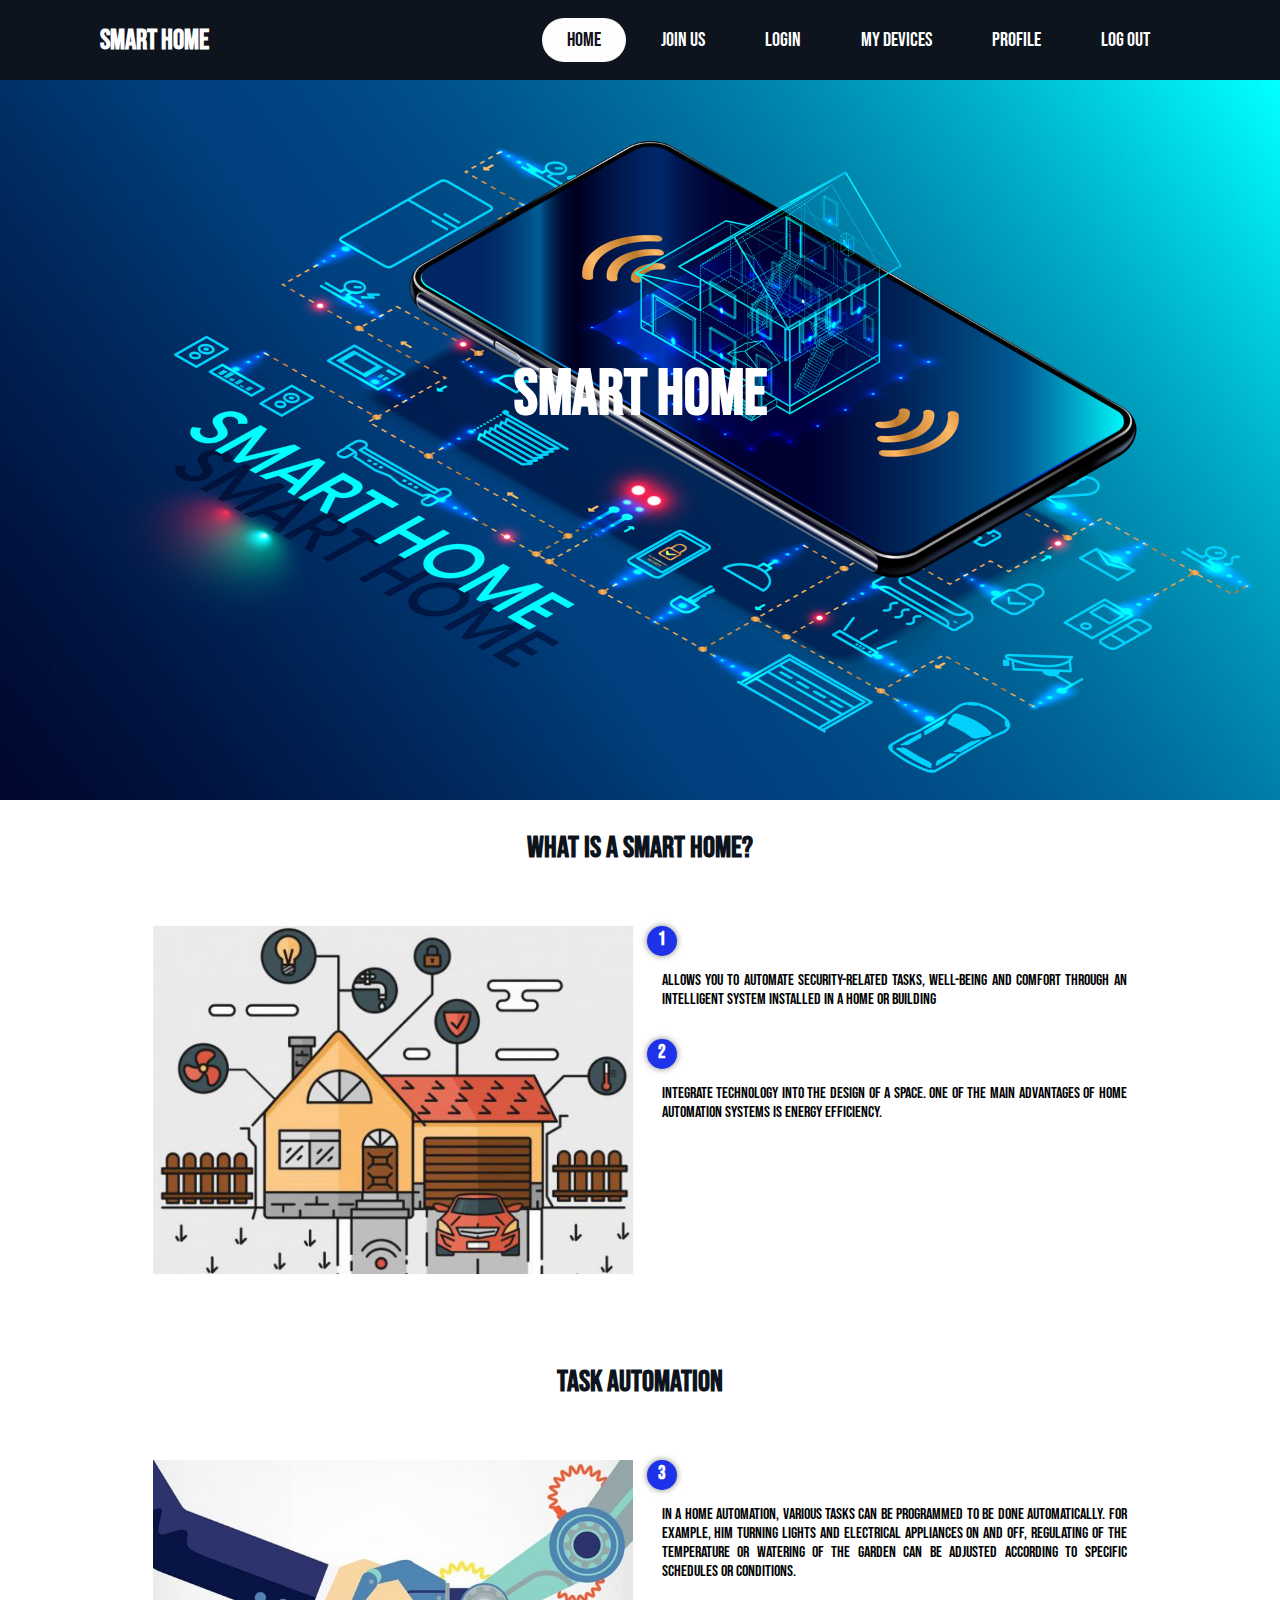
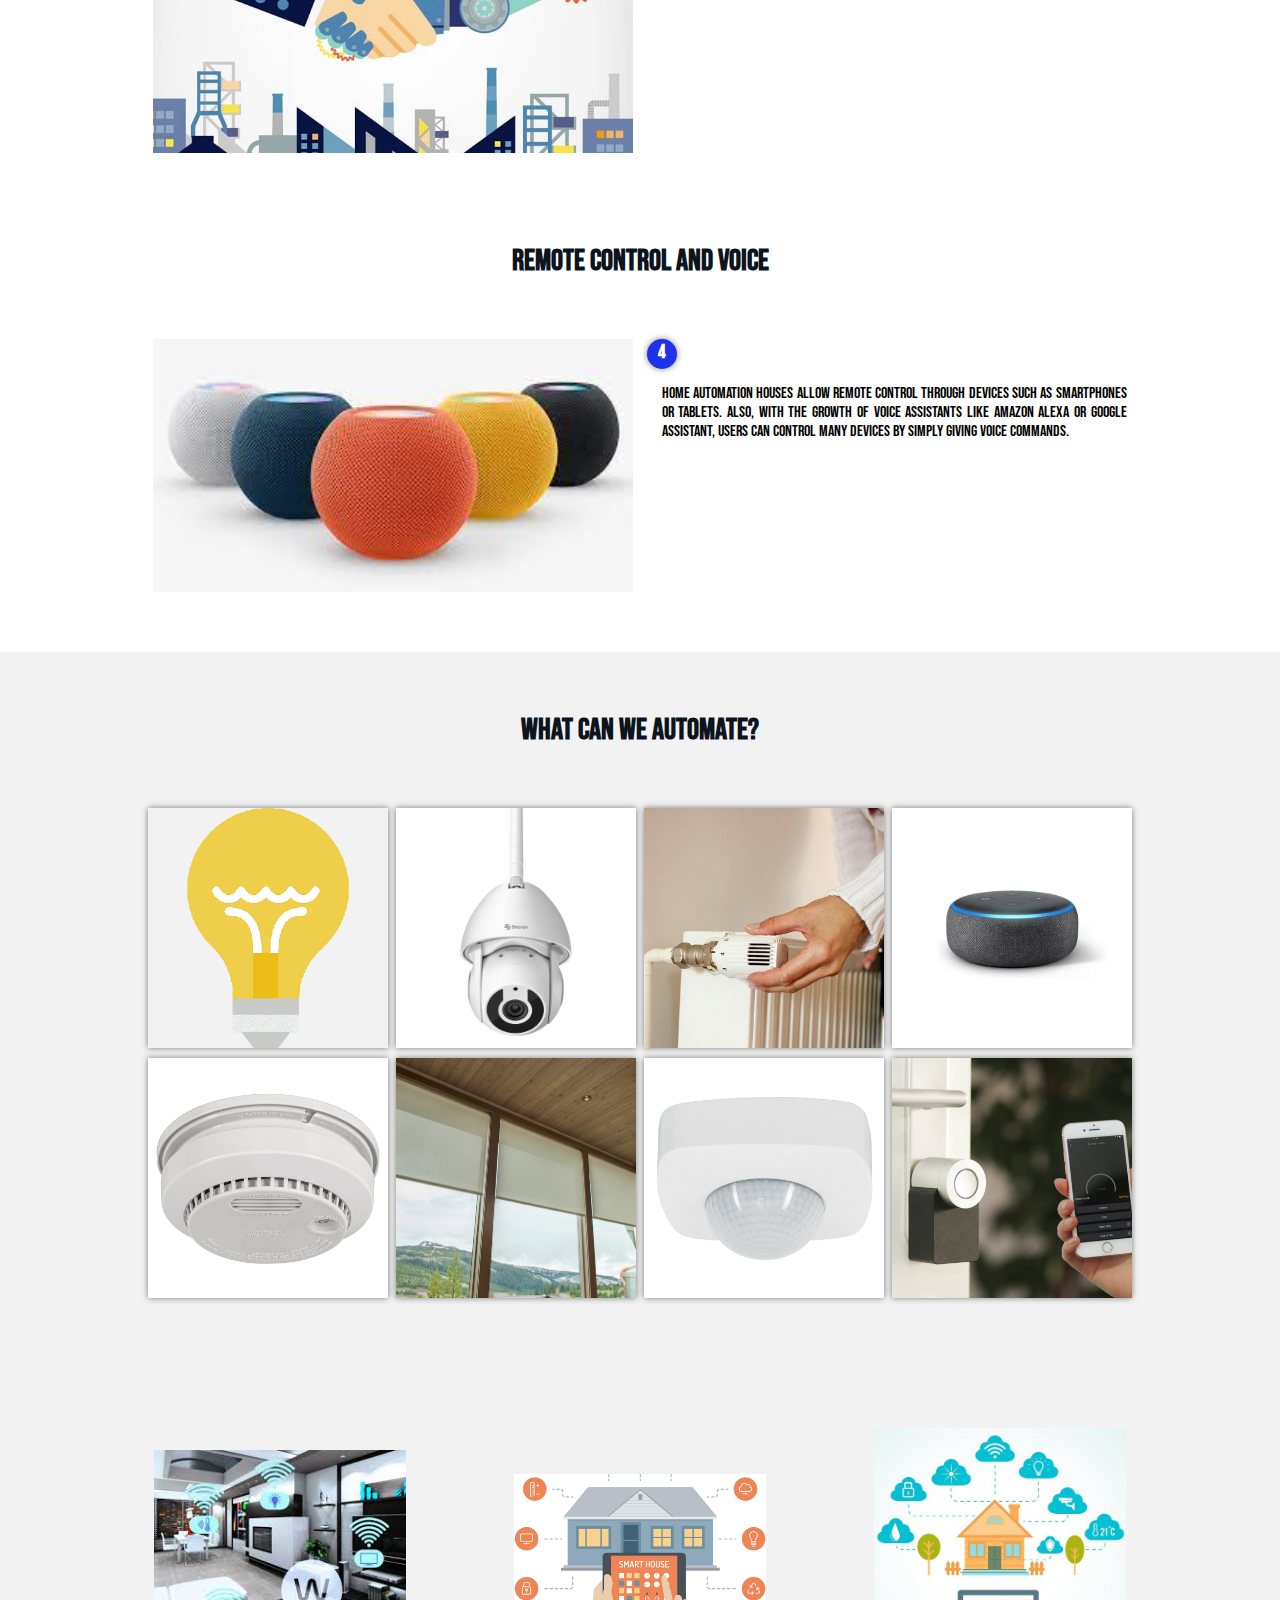
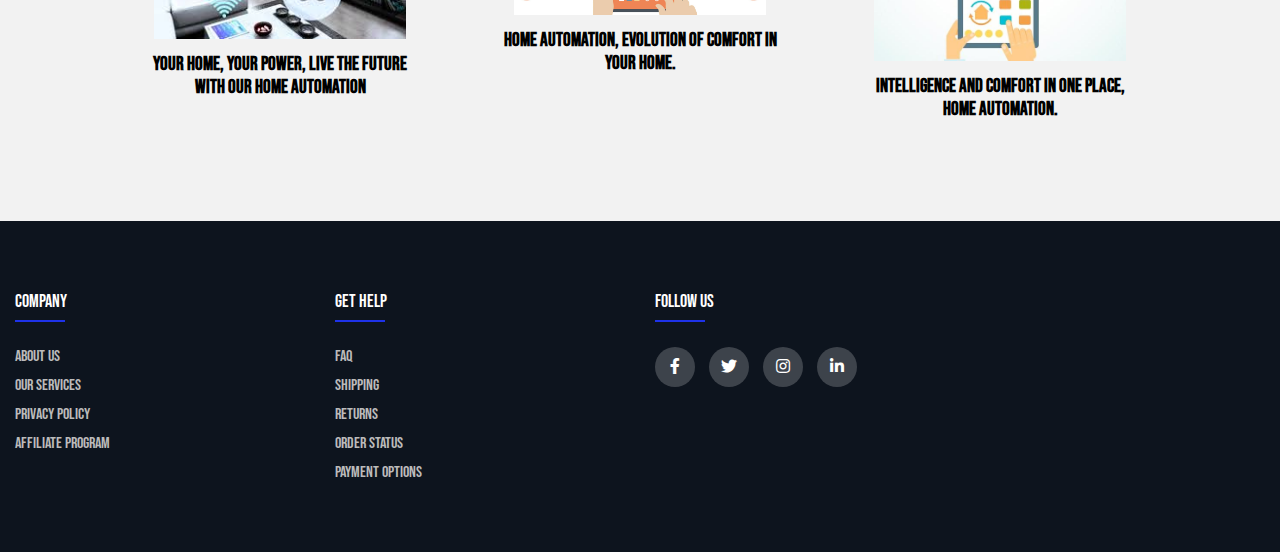
<file: login/index.html>
<!DOCTYPE html>
<html lang="en">

<head>
    <meta charset="UTF-8">
    <meta http-equiv="X-UA-Compatible" content="IE=edge">
    <meta name="viewport" content="width=device-width, initial-scale=1.0">
    <title>Casa Domotica</title>
    <link rel="stylesheet" type="text/css"
        href="https://cdnjs.cloudflare.com/ajax/libs/font-awesome/5.15.1/css/all.min.css">
    <!--custom css file link-->
    <link rel="stylesheet" type="text/css" href="estilos.css" />
    <link rel="stylesheet" href="">
</head>

<body>
    <!------------------------------------------------------------>
    <header>
        <div class="logo">SMART HOME</div>
        <div class="hamburger">
            <div class="line"></div>
            <div class="line"></div>
            <div class="line"></div>
        </div>
        <nav class="nav-bar">
            <nav>
                <ul>
                    <li>
                        <a href="" class="active">Home</a>
                    </li>
                    <li>
                        <a href="registro.html">Join Us</a>
                    </li>
                    <li>
                        <a href="login.html">Login</a>
                    </li>
                    <li>
                        <a href="focos.html">My devices</a>
                    </li>
                    <li>
                        <a href="perfil2.php">Profile</a>
                    </li>
                    <li>
                        <a href="logout.php"> log out</a>
                    </li>

                </ul>
            </nav>
        </nav>
    </header>
    <!------------------------------------------------------------>
    <section class="section">
        <h1 class="title">SMART HOME</h1>
    </section>

    <!-----------------------contenid---------------------------->
    <main>
        <div class="contenedor sobre-nosotros">
            <h2 class="titulo">What is a smart home?</h2>
            <div class="contenedor-sobre-nosotros">
                <img src="img/imagencasa.jpg" alt="" class="imagen-about-us">
                <div class="contenido-textos">
                    <h3><span>1</span></h3>
                    <p>Allows you to automate security-related tasks,
                        well-being and comfort through an intelligent system
                        installed in a home or building</p>
                    <h3><span>2</span></h3>
                    <p> Integrate technology into the design of a space. One of
                        The main advantages of home automation systems is
                        energy efficiency.</p>
                </div>
            </div>
        </div>
        <div class="contenedor sobre-nosotros">
            <h2 class="titulo">Task automation</h2>
            <div class="contenedor-sobre-nosotros">
                <img src="img/fotoautomatizacion.jpg" alt="" class="imagen-about-us">
                <div class="contenido-textos">
                    <h3><span>3</span></h3>
                    <p>In a home automation, various tasks can be programmed
                        to be done automatically. For example, him
                        turning lights and electrical appliances on and off, regulating
                        of the temperature or watering of the garden can be adjusted
                        according to specific schedules or conditions.</p>
                </div>
            </div>
        </div>
        <div class="contenedor sobre-nosotros">
            <h2 class="titulo">Remote control and voice</h2>
            <div class="contenedor-sobre-nosotros">
                <img src="img/fotohomepod.jpg" alt="" class="imagen-about-us">
                <div class="contenido-textos">
                    <h3><span>4</span></h3>
                    <p>home automation houses allow remote control through
                        devices such as smartphones or tablets.
                        Also, with the growth of voice assistants like Amazon
                        Alexa or Google Assistant, users can control many
                        devices by simply giving voice commands.</p>
                </div>
            </div>
        </div>
        <div class="portafolio">
            <div class="contenedor">
                <h2 class="titulo">What can we automate?</h2>
                <div class="galeria-port">
                    <div class="imagen-port">
                        <img src="img/foco.png" alt="">
                        <div class="hover-galeria">
                            <img src="img/icono1.png" alt="">
                            <p>click here</p>
                        </div>
                    </div>
                    <div class="imagen-port">
                        <img src="img/fotocam.png" alt="">
                        <div class="hover-galeria">
                            <img src="img/icono1.png" alt="">
                            <p>click here</p>
                        </div>
                    </div>
                    <div class="imagen-port">
                        <img src="img/fotocalefaccion.jpg" alt="">
                        <div class="hover-galeria">
                            <img src="img/icono1.png" alt="">
                            <p>click here</p>
                        </div>
                    </div>
                    <div class="imagen-port">
                        <img src="img/fotoalexa.png" alt="">
                        <div class="hover-galeria">
                            <img src="img/icono1.png" alt="">
                            <p>click here</p>
                        </div>
                    </div>
                    <div class="imagen-port">
                        <img src="img/fotoalarma.jpg" alt="">
                        <div class="hover-galeria">
                            <img src="img/icono1.png" alt="">
                            <p>click here</p>
                        </div>
                    </div>
                    <div class="imagen-port">
                        <img src="img/fotoperciana.jpg" alt="">
                        <div class="hover-galeria">
                            <img src="img/icono1.png" alt="">
                            <p>click here</p>
                        </div>
                    </div>
                    <div class="imagen-port">
                        <img src="img/fotosensor.jpg" alt="">
                        <div class="hover-galeria">
                            <img src="img/icono1.png" alt="">
                            <p>click here</p>
                        </div>
                    </div>
                    <div class="imagen-port">
                        <img src="img/fotocerradura.jpg" alt="">
                        <div class="hover-galeria">
                            <img src="img/icono1.png" alt="">
                            <p>click here</p>
                        </div>
                    </div>
                </div>
            </div>
        </div>
        <div class="about-services">
            <div class="contenedor">
                <div class="servicio-cont">
                    <div class="servicio-ind">
                        <img src="img/foto1.jpg" alt="">
                        <h3>Your home, your power, live the future with our home automation</h3>
                    </div>
                    <div class="servicio-ind">
                        <img src="img/foto2.jpg" alt="">
                        <h3>Home automation, evolution of comfort in your home.</h3>
                    </div>
                    <div class="servicio-ind">
                        <img src="img/foto3.jpg" alt="">
                        <h3>Intelligence and comfort in one place, home automation.</h3>
                    </div>
                </div>
            </div>
        </div>
    </main>




    <!------------------------------------------------------------>
    <script>
        hamburger = document.querySelector(".hamburger");
        hamburger.onclick = function () {
            navBar = document.querySelector(".nav-bar");
            navBar.classList.toggle("active");
        }
    </script>
</body>
<footer class="footer">
    <div class="container3">
        <div class="row">
            <div class="footer-col">

                <h4>company</h4>

                <ul>
                    <li><a href="#">about us</a></li>
                    <li><a href="#">our services</a></li>
                    <li><a href="#">privacy policy</a></li>
                    <li><a href="#">affiliate program</a></li>
                </ul>
            </div>
            <div class="footer-col">
                <h4>get help</h4>
                <ul>
                    <li><a href="#">FAQ</a></li>
                    <li><a href="#">shipping</a></li>
                    <li><a href="#">returns</a></li>
                    <li><a href="#">order status</a></li>
                    <li><a href="#">payment options</a></li>
                </ul>
            </div>



            <div class="footer-col">
                <h4>follow us</h4>
                <div class="social-links">
                    <a href="#"><i class="fab fa-facebook-f"></i></a>
                    <a href="#"><i class="fab fa-twitter"></i></a>
                    <a href="#"><i class="fab fa-instagram"></i></a>
                    <a href="#"><i class="fab fa-linkedin-in"></i></a>
                </div>
            </div>
        </div>
    </div>
</footer>


</html>
</file>
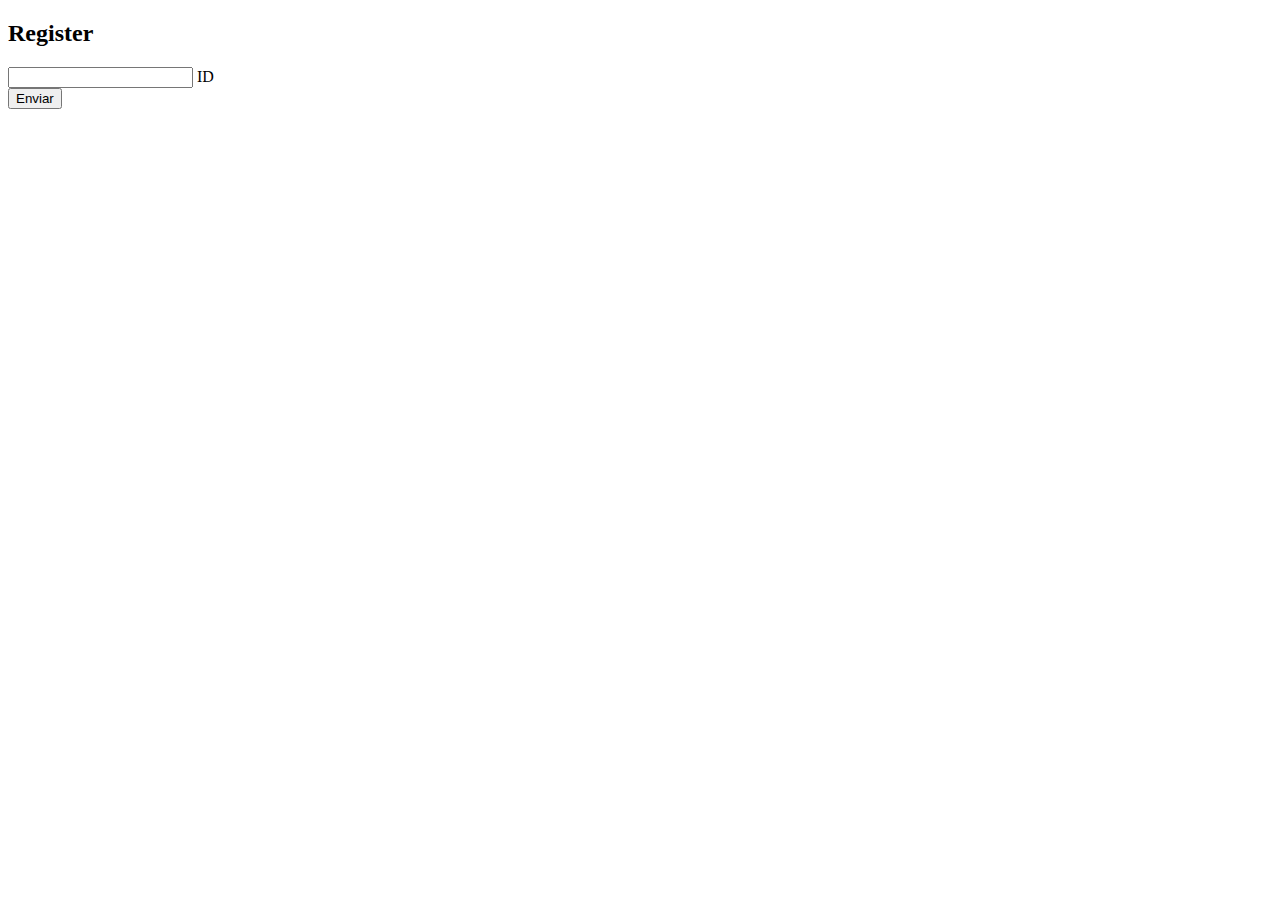
<file: login/buscar.html>
<!DOCTYPE html>
<html lang="en">

<head>
    <meta charset="UTF-8" />
    <meta name="viewport" content="width=device-width, initial-scale=1.0">
    <title>BUSCAR</title>
</head>

<body>

    <div class="login-box">
        <h2>Register</h2>
        <form action="./buscar.php" method="POST">
            <div class="user-box">
                <input type="text" name="id" id="id">
                <label>ID</label>
            </div>
            <button name="buscar" id="buscar">Enviar</button>
        </form>

    </div>
</body>

</html>
</file>
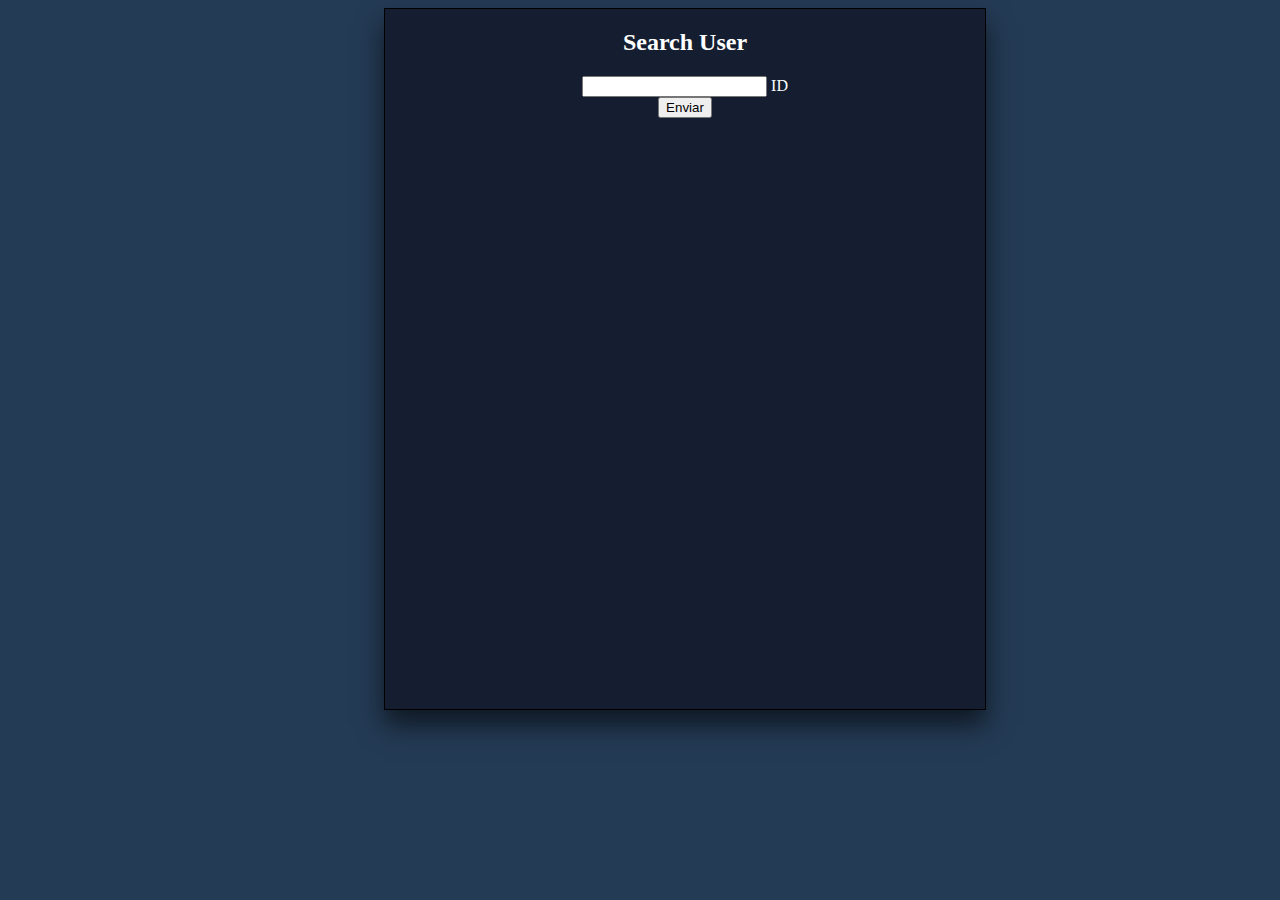
<file: login/buscarAnterior.html>
<!DOCTYPE html>
<html lang="en">

<head>
    <meta charset="UTF-8" />
    <meta name="viewport" content="width=device-width, initial-scale=1.0">
    <link rel="stylesheet" type="text/css" href="usuario.css" />
    <title>BUSCAR</title>
</head>

<body>

    <div class="login-box">
        <form action="./buscar.php" method="POST">
            <h2>Search User</h2>
            <div class="user-box">
                <input type="text" name="id" id="id">
                <label>ID</label>
            </div>
            <button name="buscar" id="buscar">Enviar</button>
        </form>

    </div>
</body>

</html>
</file>
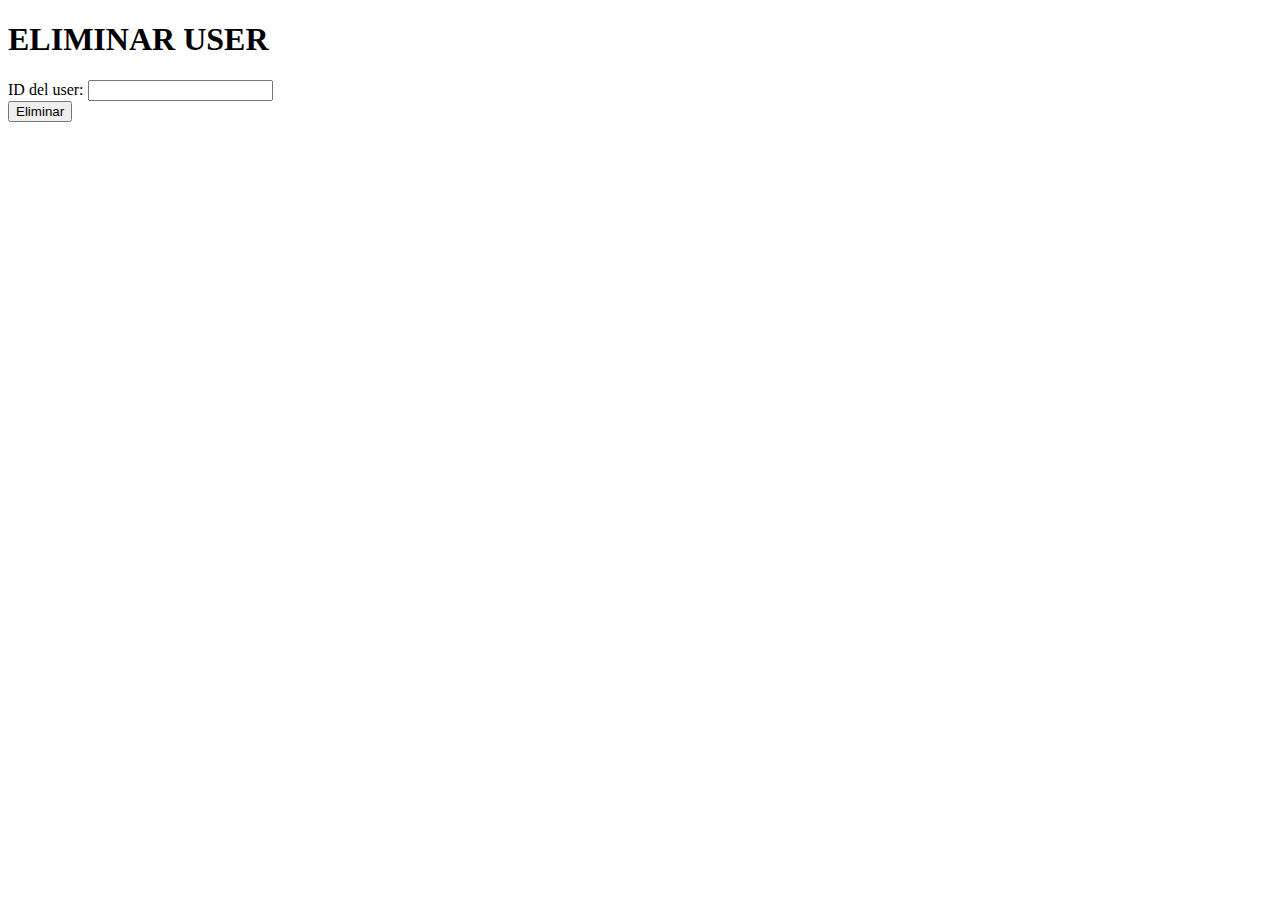
<file: login/eliminar.html>
<!DOCTYPE html>
<html lang="en">

<head>
    <meta charset="UTF-8">
    <meta name="viewport" content="width=device-width, initial-scale=1.0">
    <title>ELIMINAR</title>
</head>

<body>
    <h1>ELIMINAR USER</h1>
    <form method="POST" action="./eliminar.php">
        <div class="user-box">
            <label for="id">ID del user:</label>
            <input type="text" name="id" id="id" required>
        </div>
        <button name="eliminar" id="eliminar">Eliminar</button>
    </form>
</body>

</html>
</file>
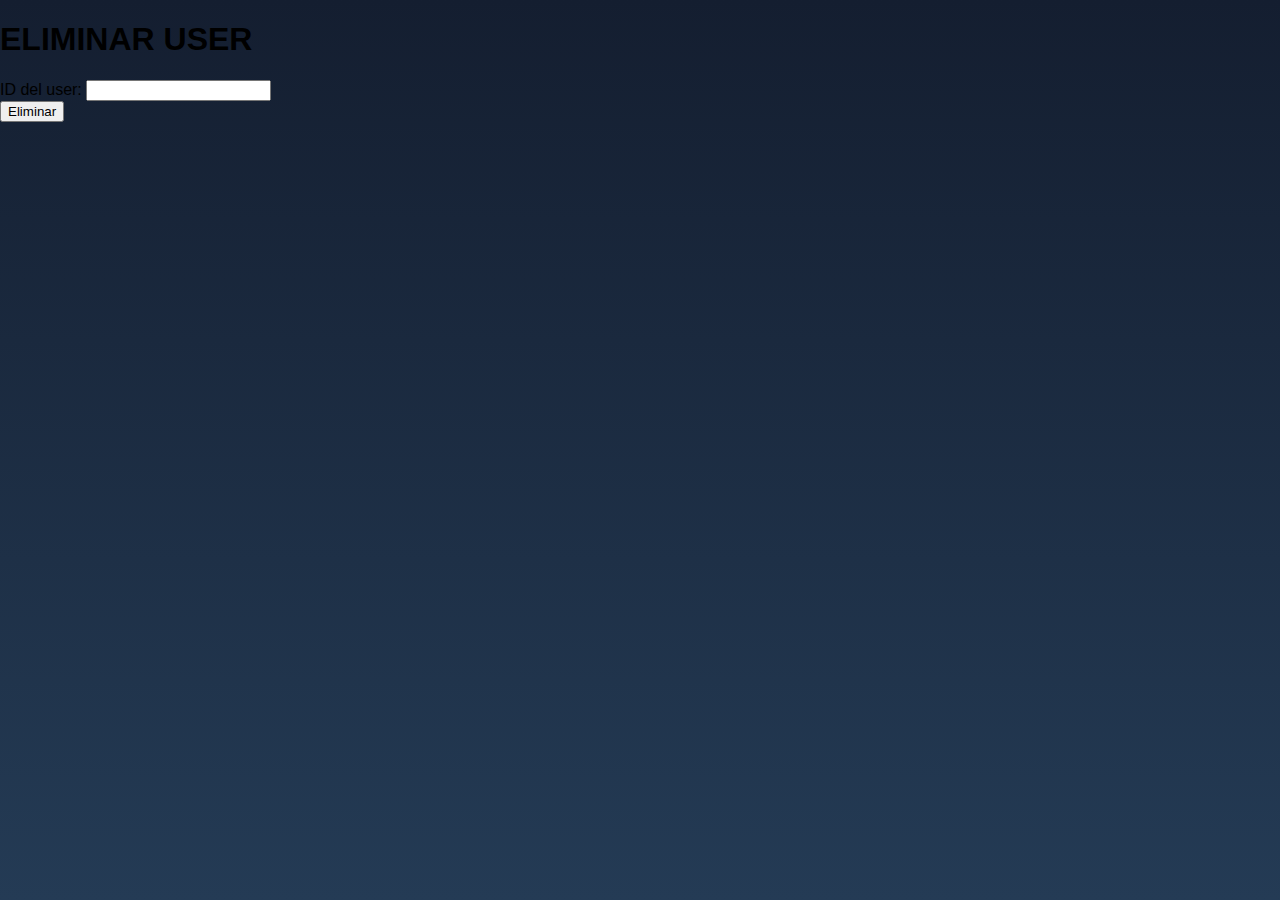
<file: login/eliminarAnterior.html>
<!DOCTYPE html>
<html lang="en">

<head>
    <meta charset="UTF-8">
    <meta name="viewport" content="width=device-width, initial-scale=1.0">
    <link rel="stylesheet" type="text/css" href="buscar.css" />
    <title>ELIMINAR</title>
</head>

<body>
    <form method="POST" action="./eliminar.php">
        <h1>ELIMINAR USER</h1>
        <div class="user-box">
            <label for="id">ID del user:</label>
            <input type="text" name="id" id="id" required>
        </div>
        <button name="eliminar" id="eliminar">Eliminar</button>
    </form>
</body>

</html>
</file>
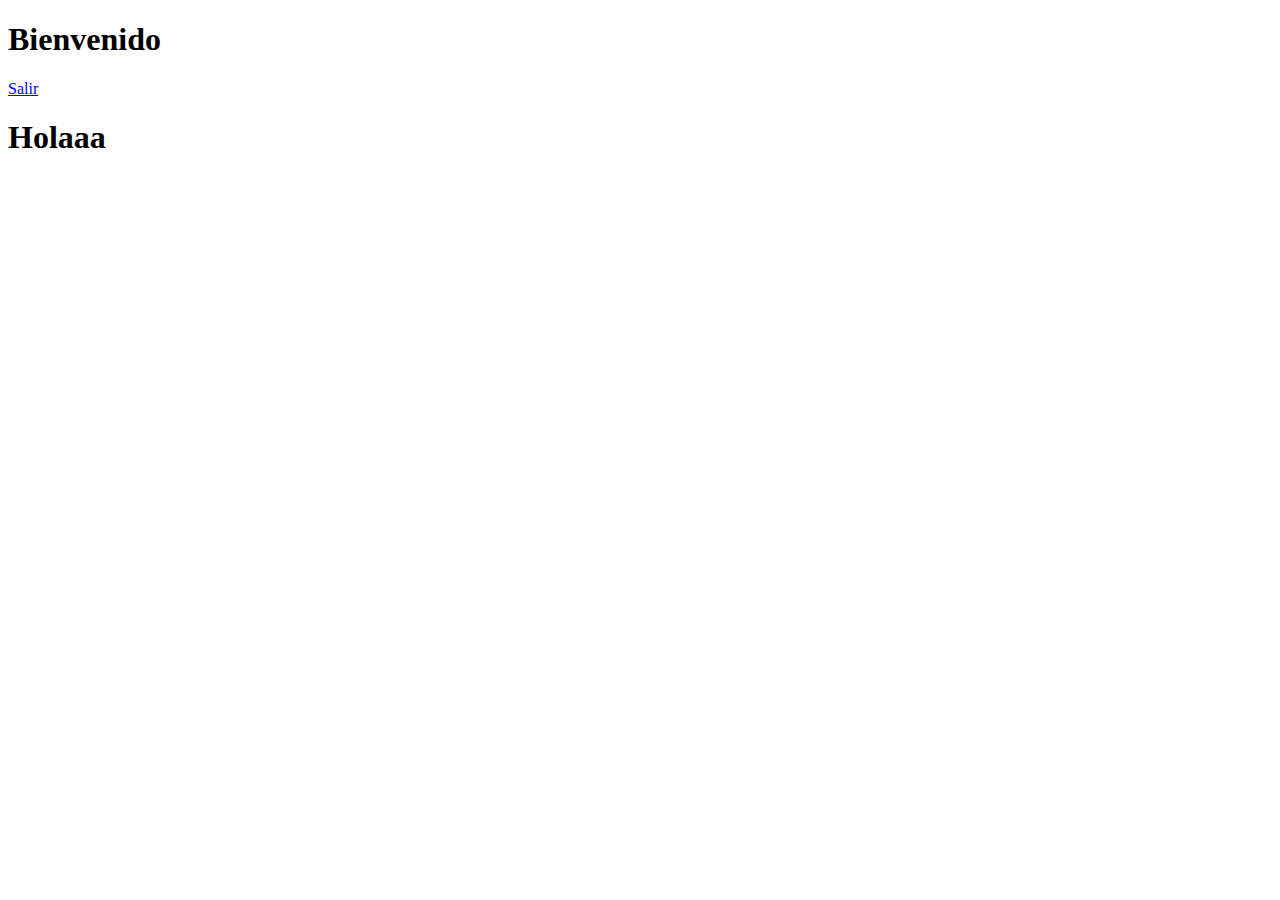
<file: login/homefake.html>
<!DOCTYPE html>
<html lang="en">

<head>
    <meta charset="UTF-8">
    <meta name="viewport" content="width=device-width, initial-scale=1.0">
    <title>Document</title>
</head>

<body>
    <h1>Bienvenido</h1>
    <a href="logout.php">Salir</a>
    <h1>Holaaa</h1>
</body>

</html>
</file>
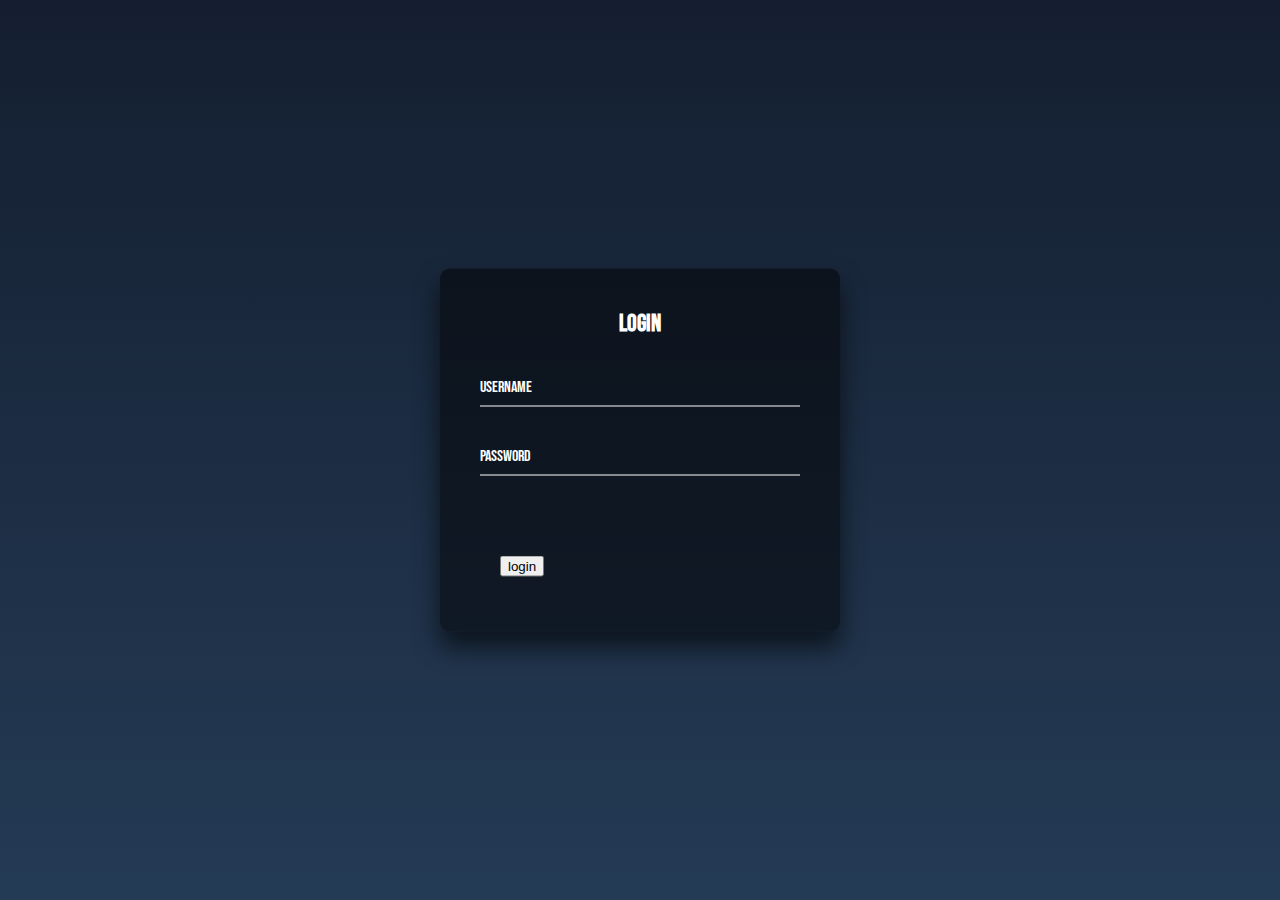
<file: login/login.html>
<!DOCTYPE html>
<html lang="en">

<head>
    <meta charset="UTF-8">
    <meta name="viewport" content="width=device-width, initial-scale=1.0">
    <title>Document</title>
</head>

<body>
    <div class="login-box">
        <h2>Login</h2>
        <form action="login.php" method="POST">
            <div class="user-box">
                <input type="text" name="username" id="username" required="">
                <label>Username</label>
            </div>
            <div class="user-box">
                <input type="password" name="password" id="password" required="">
                <label>Password</label>
            </div>
            <a href="index.html">
                <span></span>
                <span></span>
                <span></span>
                <span></span>
                <input type="submit" value="login">
            </a>
        </form>
    </div>
</body>
<style>
    @import url('https://fonts.googleapis.com/css2?family=Bebas+Neue&family=Cinzel:wght@500&family=Montserrat:ital,wght@1,900&family=Phudu:wght@600;700&display=swap');

    html {
        height: 100%;
    }

    body {

        margin: 0;
        padding: 0;
        font-family: sans-serif;
        background-image: url(img/abstract-technology-background-with-big-data-internet-connection-abstract-sense-of-science-and-technology-analytics-concept-graphic-design-illustration-vector.jpg);
        background: linear-gradient(#141e30, #243b55);
    }

    .login-box {
        font-family: 'Bebas Neue', sans-serif;
        position: absolute;
        top: 50%;
        left: 50%;
        width: 400px;
        padding: 40px;
        transform: translate(-50%, -50%);
        background: rgba(0, 0, 0, .5);
        box-sizing: border-box;
        box-shadow: 0 15px 25px rgba(0, 0, 0, .6);
        border-radius: 10px;
    }

    .login-box h2 {
        font-family: 'Bebas Neue', sans-serif;
        margin: 0 0 30px;
        padding: 0;
        color: #fff;
        text-align: center;
    }

    .login-box .user-box {
        position: relative;
    }

    .login-box .user-box input {
        width: 100%;
        padding: 10px 0;
        font-size: 16px;
        color: #fff;
        margin-bottom: 30px;
        border: none;
        border-bottom: 1px solid #fff;
        outline: none;
        background: transparent;
    }

    .login-box .user-box label {
        position: absolute;
        top: 0;
        left: 0;
        padding: 10px 0;
        font-size: 16px;
        color: #fff;
        pointer-events: none;
        transition: .5s;
    }

    .login-box .user-box input:focus~label,
    .login-box .user-box input:valid~label {
        top: -20px;
        left: 0;
        color: #03e9f4;
        font-size: 12px;
    }

    .login-box form a {
        position: relative;
        display: inline-block;
        padding: 10px 20px;
        color: #03e9f4;
        font-size: 16px;
        text-decoration: none;
        text-transform: uppercase;
        overflow: hidden;
        transition: .5s;
        margin-top: 40px;
        letter-spacing: 4px
    }

    .login-box a:hover {
        background: #03e9f4;
        color: #fff;
        border-radius: 5px;
        box-shadow: 0 0 5px #03e9f4,
            0 0 25px #03e9f4,
            0 0 50px #03e9f4,
            0 0 100px #03e9f4;
    }

    .login-box a span {
        position: absolute;
        display: block;
    }

    .login-box a span:nth-child(1) {
        top: 0;
        left: -100%;
        width: 100%;
        height: 2px;
        background: linear-gradient(90deg, transparent, #03e9f4);
        animation: btn-anim1 1s linear infinite;
    }

    @keyframes btn-anim1 {
        0% {
            left: -100%;
        }

        50%,
        100% {
            left: 100%;
        }
    }

    .login-box a span:nth-child(2) {
        top: -100%;
        right: 0;
        width: 2px;
        height: 100%;
        background: linear-gradient(180deg, transparent, #03e9f4);
        animation: btn-anim2 1s linear infinite;
        animation-delay: .25s
    }

    @keyframes btn-anim2 {
        0% {
            top: -100%;
        }

        50%,
        100% {
            top: 100%;
        }
    }

    .login-box a span:nth-child(3) {
        bottom: 0;
        right: -100%;
        width: 100%;
        height: 2px;
        background: linear-gradient(270deg, transparent, #03e9f4);
        animation: btn-anim3 1s linear infinite;
        animation-delay: .5s
    }

    @keyframes btn-anim3 {
        0% {
            right: -100%;
        }

        50%,
        100% {
            right: 100%;
        }
    }

    .login-box a span:nth-child(4) {
        bottom: -100%;
        left: 0;
        width: 2px;
        height: 100%;
        background: linear-gradient(360deg, transparent, #03e9f4);
        animation: btn-anim4 1s linear infinite;
        animation-delay: .75s
    }

    @keyframes btn-anim4 {
        0% {
            bottom: -100%;
        }

        50%,
        100% {
            bottom: 100%;
        }
    }
</style>
</file>
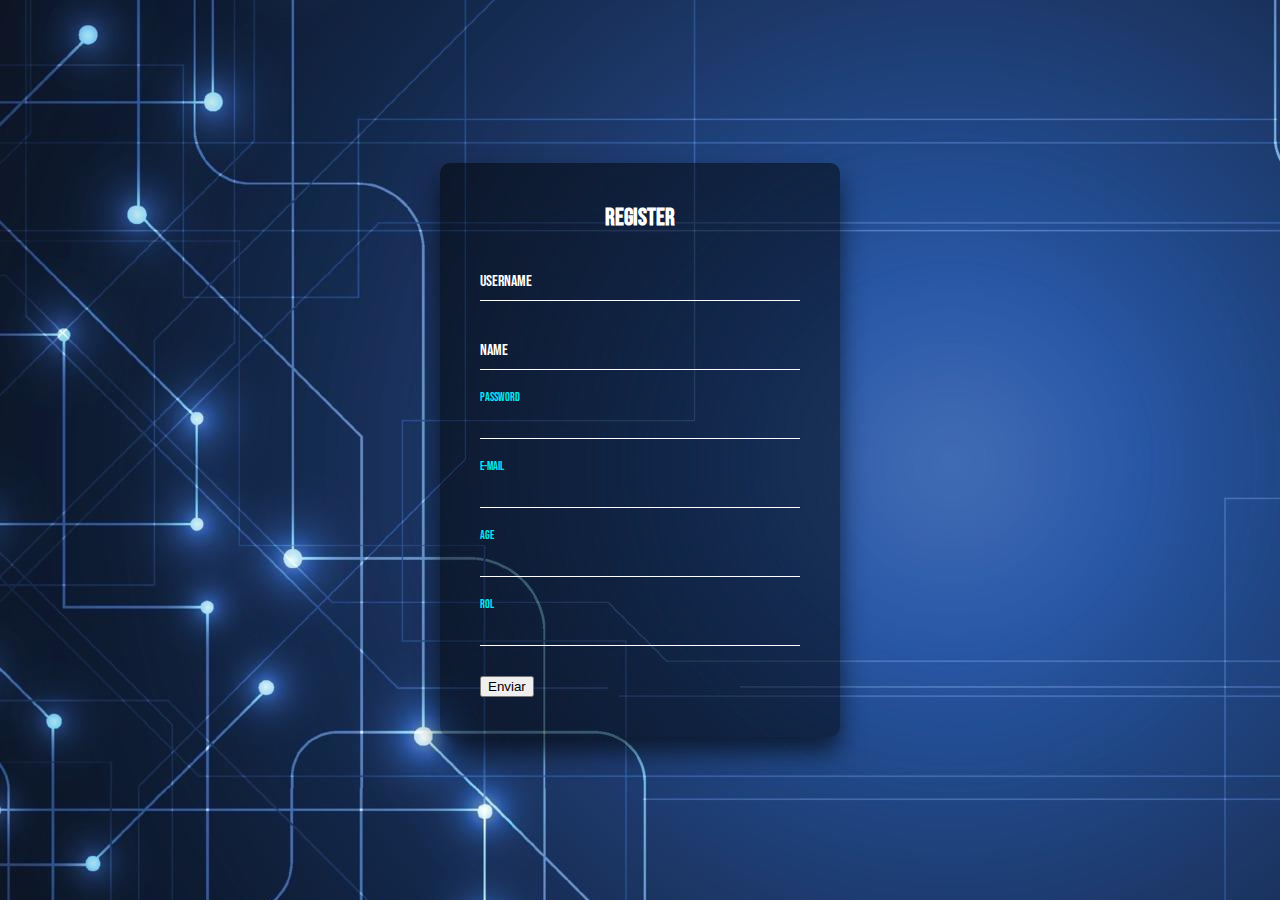
<file: login/registro.html>
<!DOCTYPE html>
<html lang="en">

<head>
  <meta charset="UTF-8">
  <meta name="viewport" content="width=device-width, initial-scale=1.0">
  <title>REGISTRO</title>
</head>

<body>

  <div class="login-box">
    <h2>Register</h2>
    <form action="./registro.php" method="POST">

      <div class="user-box">
        <input type="text" name="username" id="username" required>
        <label>Username</label>
      </div>
      <div class="user-box">
        <input type="text" name="nombre" id="nombre" required>
        <label>Name</label>
      </div>
      <div class="user-box">
        <input type="password" name="password" id="password">
        <label>Password</label>

      </div>
      <div class="user-box">
        <input type="email" name="email" id="email">
        <label>E-mail</label>
      </div>
      <div class="user-box">
        <input type="number" name="age" id="age">
        <label>Age</label>
      </div>
      <div class="user-box">
        <input type="text" name="rol" id="rol">
        <label>Rol</label>
      </div>
      <button name="insert" id="insert">Enviar</button>

    </form>


  </div>
  <!--   <a href="index.html">
    <span></span>
    <span></span>
    <span></span>
    <span></span>
    Submit
  </a> -->

  </form>
  </div>
</body>
<style>
  @import url('https://fonts.googleapis.com/css2?family=Bebas+Neue&family=Cinzel:wght@500&family=Montserrat:ital,wght@1,900&family=Phudu:wght@600;700&display=swap');

  html {
    height: 100%;
  }

  body {

    margin: 0;
    padding: 0;
    font-family: sans-serif;
    background-image: url(img/abstract-technology-background-with-big-data-internet-connection-abstract-sense-of-science-and-technology-analytics-concept-graphic-design-illustration-vector.jpg);

  }

  .login-box {
    font-family: 'Bebas Neue', sans-serif;
    position: absolute;
    top: 50%;
    left: 50%;
    width: 400px;
    padding: 40px;
    transform: translate(-50%, -50%);
    background: rgba(0, 0, 0, .5);
    box-sizing: border-box;
    box-shadow: 0 15px 25px rgba(0, 0, 0, .6);
    border-radius: 10px;
  }

  .login-box h2 {
    font-family: 'Bebas Neue', sans-serif;
    margin: 0 0 30px;
    padding: 0;
    color: #fff;
    text-align: center;
  }

  .login-box .user-box {
    position: relative;
  }

  .login-box .user-box input {
    width: 100%;
    padding: 10px 0;
    font-size: 16px;
    color: #fff;
    margin-bottom: 30px;
    border: none;
    border-bottom: 1px solid #fff;
    outline: none;
    background: transparent;
  }

  .login-box .user-box label {
    position: absolute;
    top: 0;
    left: 0;
    padding: 10px 0;
    font-size: 16px;
    color: #fff;
    pointer-events: none;
    transition: .5s;
  }

  .login-box .user-box input:focus~label,
  .login-box .user-box input:valid~label {
    top: -20px;
    left: 0;
    color: #03e9f4;
    font-size: 12px;
  }

  .login-box form a {
    position: relative;
    display: inline-block;
    padding: 10px 20px;
    color: #03e9f4;
    font-size: 16px;
    text-decoration: none;
    text-transform: uppercase;
    overflow: hidden;
    transition: .5s;
    margin-top: 40px;
    letter-spacing: 4px
  }

  .login-box a:hover {
    background: #03e9f4;
    color: #fff;
    border-radius: 5px;
    box-shadow: 0 0 5px #03e9f4,
      0 0 25px #03e9f4,
      0 0 50px #03e9f4,
      0 0 100px #03e9f4;
  }

  .login-box a span {
    position: absolute;
    display: block;
  }

  .login-box a span:nth-child(1) {
    top: 0;
    left: -100%;
    width: 100%;
    height: 2px;
    background: linear-gradient(90deg, transparent, #03e9f4);
    animation: btn-anim1 1s linear infinite;
  }

  @keyframes btn-anim1 {
    0% {
      left: -100%;
    }

    50%,
    100% {
      left: 100%;
    }
  }

  .login-box a span:nth-child(2) {
    top: -100%;
    right: 0;
    width: 2px;
    height: 100%;
    background: linear-gradient(180deg, transparent, #03e9f4);
    animation: btn-anim2 1s linear infinite;
    animation-delay: .25s
  }

  @keyframes btn-anim2 {
    0% {
      top: -100%;
    }

    50%,
    100% {
      top: 100%;
    }
  }

  .login-box a span:nth-child(3) {
    bottom: 0;
    right: -100%;
    width: 100%;
    height: 2px;
    background: linear-gradient(270deg, transparent, #03e9f4);
    animation: btn-anim3 1s linear infinite;
    animation-delay: .5s
  }

  @keyframes btn-anim3 {
    0% {
      right: -100%;
    }

    50%,
    100% {
      right: 100%;
    }
  }

  .login-box a span:nth-child(4) {
    bottom: -100%;
    left: 0;
    width: 2px;
    height: 100%;
    background: linear-gradient(360deg, transparent, #03e9f4);
    animation: btn-anim4 1s linear infinite;
    animation-delay: .75s
  }

  @keyframes btn-anim4 {
    0% {
      bottom: -100%;
    }

    50%,
    100% {
      bottom: 100%;
    }
  }
</style>
</file>
<file: login/estilos.css>
@import url('https://fonts.googleapis.com/css2?family=Bebas+Neue&family=Cinzel:wght@500&family=Montserrat:ital,wght@1,900&family=Phudu:wght@600;700&display=swap');

* {
    margin: 0;
    padding: 0;
    box-sizing: border-box;
    outline: none;
    border: none;
    text-decoration: none;
    text-transform: capitalize;
    transition: .2s linear;
}

:root {
    --bg-color: #fff;
    --margin-color: #e55472;
    --text-color: #010101;
    --2nd-color: 434343;
    --big-font: 5rem;
    --h2-font: 2.3rem;
    --p-font: 1.3rem;



}

body {
    background-color: #fff;
}

header {
    width: 100%;
    height: 80px;
    background: #0d141e;
    display: flex;
    align-items: center;
    justify-content: space-between;
    padding: 0 100px;
}

h1 {

    text-align: center;
    font-family: 'Bebas Neue', sans-serif;
    font-size: 7vh;

}

.info h2 {
    display: grid;
    font-family: 'Bebas Neue', sans-serif;

}

.info p {

    font-family: 'Bebas Neue', sans-serif;
    text-align: left;
    font-size: 18px;

}

.info img {
    align-items: left;
}

.logo {
    font-family: 'Bebas Neue', sans-serif;
    font-size: 28px;
    font-weight: bold;
    color: #fefefe;
}

.hamburger {
    display: none;
}

.nav-bar ul {
    display: flex;
    margin-top: 0px;
    list-style: none;
    display: flex;
    justify-content: space-around;
}

.nav-bar ul li a {
    display: block;
    color: #fefefe;
    font-size: 20px;
    padding: 10px 25px;
    border-radius: 50px;
    transition: 0.2s;
    margin: 0 5px;
    font-family: 'Bebas Neue', sans-serif;
}

.nav-bar ul li a:hover {
    color: #11101b;
    background: #fefefe;
}

.nav-bar ul li a.active {
    color: #11101b;
    background: #fefefe;
}


section {
    height: 80vh;
    background-image: url(img/smart-home-2.jpg);
    background-size: cover;
    background-attachment: 70vh;
    font-size: 3rem;
    color: white;
    font-family: 'Bebas Neue', sans-serif;
}

.title {
    padding-bottom: 0;
    text-align: center;
    line-height: 70vh;
    font-size: 4rem;
    color: white;
}

.title2 {
    margin: 0px;
    padding-right: 0px;
    text-align: center;
    color: #000;
    display: flex;
    font-family: 'Bebas Neue', sans-serif;
}



.row {
    display: flex;
    flex-wrap: wrap;
}

ul {
    list-style: none;
}

.footer {
    background: #0d141e;
    padding: 70px 0;
}

.footer-col {
    width: 25%;
    padding: 0 15px;
}

.footer-col h4 {
    font-family: 'Bebas Neue', sans-serif;
    font-size: 18px;
    color: #ffffff;
    text-transform: capitalize;
    margin-bottom: 35px;
    font-weight: 500;
    position: relative;
}

.footer-col h4::before {
    content: '';
    position: absolute;
    left: 0;
    bottom: -10px;
    background-color: #1e32e9;
    height: 2px;
    box-sizing: border-box;
    width: 50px;
}

.footer-col ul li:not(:last-child) {
    margin-bottom: 10px;
}

.footer-col ul li a {
    font-family: 'Bebas Neue', sans-serif;

    font-size: 16px;
    text-transform: capitalize;
    color: #ffffff;
    text-decoration: none;
    font-weight: 300;
    color: #bbbbbb;
    display: block;
    transition: all 0.3s ease;
}

.footer-col ul li a:hover {
    color: #ffffff;
    padding-left: 8px;
}

.footer-col .social-links a {
    display: inline-block;
    height: 40px;
    width: 40px;
    background-color: rgba(255, 255, 255, 0.2);
    margin: 0 10px 10px 0;
    text-align: center;
    line-height: 40px;
    border-radius: 50%;
    color: #ffffff;
    transition: all 0.5s ease;
}

.footer-col .social-links a:hover {
    color: #24262b;
    background-color: #ffffff;
}

.footer-col .social-links figure {
    width: 100%;
    height: 100%;
    display: flex;
    justify-content: center;
    align-items: center;
}

.footer-col .social-links figure img {
    width: 150px;
}

@media(max-width: 767px) {
    .footer-col {
        width: 50%;
        margin-bottom: 30px;
    }
}

@media(max-width: 574px) {
    .footer-col {
        width: 100%;
    }
}

.contenedor {
    padding: 60px 0;
    width: 90%;
    max-width: 1000px;
    margin: auto;
    overflow: hidden;
}

.titulo {
    font-family: 'Bebas Neue', sans-serif;
    color: #0d141e;
    font-size: 30px;
    text-align: center;
    margin-bottom: 60px;
}

/* Header */



.textos-header h1 {
    font-family: 'Bebas Neue', sans-serif;
    font-size: 50px;
    color: #fff;
}

.textos-header h2 {
    font-family: 'Bebas Neue', sans-serif;
    font-size: 30px;
    font-weight: 300;
    color: #fff;
}


/* About us */

main .sobre-nosotros {
    padding: 30px 0 60px 0;
}

.contenedor-sobre-nosotros {
    display: flex;
    justify-content: space-evenly;
}

.imagen-about-us {
    width: 48%;
}

.sobre-nosotros .contenido-textos {
    width: 48%;
}

.contenido-textos h3 {
    font-family: 'Bebas Neue', sans-serif;

    margin-bottom: 15px;
}

.contenido-textos h3 span {
    background: #1e32e9;
    color: #fff;
    border-radius: 50%;
    display: inline-block;
    text-align: center;
    width: 30px;
    height: 30px;
    padding: 2px;
    box-shadow: 0 0 6px 0 rgba(0, 0, 0, .5);
    margin-right: 5px;
}

.contenido-textos p {
    font-family: 'Bebas Neue', sans-serif;

    padding: 0px 0px 30px 15px;
    font-weight: 300;
    text-align: justify;
}

/* Galeria */


.portafolio {
    background: #f2f2f2;
}

.galeria-port {
    display: flex;
    justify-content: space-evenly;
    flex-wrap: wrap;
}

.imagen-port {
    width: 24%;
    margin-bottom: 10px;
    overflow: hidden;
    position: relative;
    cursor: pointer;
    box-shadow: 0 0 6px 0 rgba(0, 0, 0, .5);
}

.imagen-port>img {
    width: 100%;
    height: 100%;
    object-fit: cover;
    display: block;
}

.hover-galeria {
    position: absolute;
    width: 100%;
    height: 100%;
    top: 0;
    transform: scale(0);
    background: hsla(273, 91%, 27%, 0.7);
    transition: transform .5s;
    display: flex;
    justify-content: center;
    align-items: center;
    flex-direction: column;
}

.hover-galeria img {
    width: 50px;
}

.hover-galeria p {
    font-family: 'Bebas Neue', sans-serif;

    color: #fff;
}

.imagen-port:hover .hover-galeria {
    transform: scale(1);
}

/* Clients */

.cards {
    display: flex;
    justify-content: space-evenly;
}

.cards .card {
    background: #4d0686;
    display: flex;
    width: 46%;
    height: 200px;
    align-items: center;
    justify-content: space-evenly;
    border-radius: 5px;
    box-shadow: 0 0 6px 0 rgba(0, 0, 0, 0.6);
}

.cards .card img {
    width: 100px;
    height: 100px;
    object-fit: cover;
    border: 3px solid #fff;
    border-radius: 50%;
    display: block;
}

.cards .card>.contenido-texto-card {
    width: 60%;
    color: #fff;
}

.cards .card>.contenido-texto-card p {
    font-weight: 300;
    padding-top: 5px;
}

/*  Our team */

.about-services {
    background: #f2f2f2;
    padding-bottom: 30px;
}


.servicio-cont {
    display: flex;
    justify-content: space-between;
    align-items: center;
}

.servicio-ind {
    width: 28%;
    text-align: center;
}

.servicio-ind img {
    width: 90%;
}

.servicio-ind h3 {
    font-family: 'Bebas Neue', sans-serif;

    margin: 10px 0;
}

.servicio-ind p {
    font-family: 'Bebas Neue', sans-serif;

    font-weight: 300;
    text-align: justify;
}

/* footer */

footer {
    background: #414141;
    padding: 60px 0 30px 0;
    margin: auto;
    overflow: hidden;
}






.content-foo p {
    color: #ccc;
}

.titulo-final {
    text-align: center;
    font-size: 24px;
    margin: 20px 0 0 0;
    color: #9e9797;
}

@media screen and (max-width:900px) {
    header {
        background-position: center;
    }

    .contenedor-sobre-nosotros {
        flex-direction: column;
        justify-content: center;
        align-items: center;
    }

    .sobre-nosotros .contenido-textos {
        width: 90%;
    }

    .imagen-about-us {
        width: 90%;
    }

    /* Galeria */

    .imagen-port {
        width: 44%;
    }

    /* Clientes */

    .cards {
        flex-direction: column;
        justify-content: center;
        align-items: center;
    }

    .cards .card {
        width: 90%;
    }

    .cards .card:first-child {
        margin-bottom: 30px;
    }

    /* servicios */

    .servicio-cont {
        justify-content: center;
        flex-direction: column;
    }

    .servicio-ind {
        width: 100%;
        text-align: center;
    }

    .servicio-ind:nth-child(1),
    .servicio-ind:nth-child(2) {
        margin-bottom: 60px;
    }

    .servicio-ind img {
        width: 90%;
    }
}

@media screen and (max-width:500px) {
    nav {
        text-align: center;
        padding: 30px 0 0 0;
    }

    nav>a {
        margin-right: 5px;
    }

    .textos-header h1 {
        font-size: 35px;
    }

    .textos-header h2 {
        font-size: 20px;
    }

    /* ABOUT US */

    .imagen-about-us {
        margin-bottom: 60px;
        width: 99%;
    }

    .sobre-nosotros .contenido-textos {
        width: 95%;
    }

    /* Galeria */

    .imagen-port {
        width: 95%;
    }

    /* Clients */

    .cards .card {
        height: 450px;
        display: flex;
        flex-direction: column;
        align-items: center;
    }

    .cards .card img {
        width: 90px;
        height: 90px;
    }

    /* Footer */







    @media only screen and (max-width: 1320px) {
        header {
            padding: 0 50px;
        }
    }

    @media only screen and (max-width: 1100px) {
        header {
            padding: 0 30px;
        }
    }

    @media only screen and (max-width: 900px) {
        .hamburger {
            display: block;
            cursor: pointer;
        }

        .hamburger .line {
            width: 30px;
            height: 3px;
            background: #fefefe;
            margin: 6px 0;
        }

        .nav-bar {
            height: 0;
            position: absolute;
            top: 80px;
            left: 0;
            right: 0;
            width: 100vw;
            background: #11101b;
            transition: 0.5s;
            overflow: hidden;
        }

        .nav-bar.active {
            height: 450px;
        }

        .nav-bar.active ul {
            opacity: 1;
        }

        .nav-bar ul {
            display: block;
            width: fit-content;
            margin: 80px auto 0 auto;
            text-align: center;
            transition: 0.5s;
            opacity: 0;
        }

        .nav-bar ul li a {
            margin-bottom: 12px;

        }
    }
}
</file>
<file: login/usuario.css>
body {
    background: #243b55;
}

form {
    color: white;
    background-color: #141e30;
    position: absolute;
    left: 30%;
    width: 600px;
    height: 700px;
    text-align: center;
    border: 1px solid black;
    box-shadow: 0 15px 25px rgba(0, 0, 0, .6);
}

a {
    color: lightblue;
}

img {
    border-radius: 80%;
}
</file>
<file: login/buscar.css>
@import url('https://fonts.googleapis.com/css2?family=Bebas+Neue&family=Cinzel:wght@500&family=Montserrat:ital,wght@1,900&family=Phudu:wght@600;700&display=swap');

html {
    height: 100%;
}

body {

    margin: 0;
    padding: 0;
    font-family: sans-serif;
    background-image: url(img/abstract-technology-background-with-big-data-internet-connection-abstract-sense-of-science-and-technology-analytics-concept-graphic-design-illustration-vector.jpg);
    background: linear-gradient(#141e30, #243b55);
}

.login-box {
    font-family: 'Bebas Neue', sans-serif;
    position: absolute;
    top: 50%;
    left: 50%;
    width: 400px;
    padding: 40px;
    transform: translate(-50%, -50%);
    background: rgba(0, 0, 0, .5);
    box-sizing: border-box;
    box-shadow: 0 15px 25px rgba(0, 0, 0, .6);
    border-radius: 10px;
}

.login-box h2 {
    font-family: 'Bebas Neue', sans-serif;
    margin: 0 0 30px;
    padding: 0;
    color: #fff;
    text-align: center;
}

.login-box .user-box {
    position: relative;
}

.login-box .user-box input {
    width: 100%;
    padding: 10px 0;
    font-size: 16px;
    color: #fff;
    margin-bottom: 30px;
    border: none;
    border-bottom: 1px solid #fff;
    outline: none;
    background: transparent;
}

.login-box .user-box label {
    position: absolute;
    top: 0;
    left: 0;
    padding: 10px 0;
    font-size: 16px;
    color: #fff;
    pointer-events: none;
    transition: .5s;
}

.login-box .user-box input:focus~label,
.login-box .user-box input:valid~label {
    top: -20px;
    left: 0;
    color: #03e9f4;
    font-size: 12px;
}

.login-box form a {
    position: relative;
    display: inline-block;
    padding: 10px 20px;
    color: #03e9f4;
    font-size: 16px;
    text-decoration: none;
    text-transform: uppercase;
    overflow: hidden;
    transition: .5s;
    margin-top: 40px;
    letter-spacing: 4px
}

.login-box a:hover {
    background: #03e9f4;
    color: #fff;
    border-radius: 5px;
    box-shadow: 0 0 5px #03e9f4,
        0 0 25px #03e9f4,
        0 0 50px #03e9f4,
        0 0 100px #03e9f4;
}

.login-box a span {
    position: absolute;
    display: block;
}

.login-box a span:nth-child(1) {
    top: 0;
    left: -100%;
    width: 100%;
    height: 2px;
    background: linear-gradient(90deg, transparent, #03e9f4);
    animation: btn-anim1 1s linear infinite;
}

@keyframes btn-anim1 {
    0% {
        left: -100%;
    }

    50%,
    100% {
        left: 100%;
    }
}

.login-box a span:nth-child(2) {
    top: -100%;
    right: 0;
    width: 2px;
    height: 100%;
    background: linear-gradient(180deg, transparent, #03e9f4);
    animation: btn-anim2 1s linear infinite;
    animation-delay: .25s
}

@keyframes btn-anim2 {
    0% {
        top: -100%;
    }

    50%,
    100% {
        top: 100%;
    }
}

.login-box a span:nth-child(3) {
    bottom: 0;
    right: -100%;
    width: 100%;
    height: 2px;
    background: linear-gradient(270deg, transparent, #03e9f4);
    animation: btn-anim3 1s linear infinite;
    animation-delay: .5s
}

@keyframes btn-anim3 {
    0% {
        right: -100%;
    }

    50%,
    100% {
        right: 100%;
    }
}

.login-box a span:nth-child(4) {
    bottom: -100%;
    left: 0;
    width: 2px;
    height: 100%;
    background: linear-gradient(360deg, transparent, #03e9f4);
    animation: btn-anim4 1s linear infinite;
    animation-delay: .75s
}

@keyframes btn-anim4 {
    0% {
        bottom: -100%;
    }

    50%,
    100% {
        bottom: 100%;
    }
}
</file>
